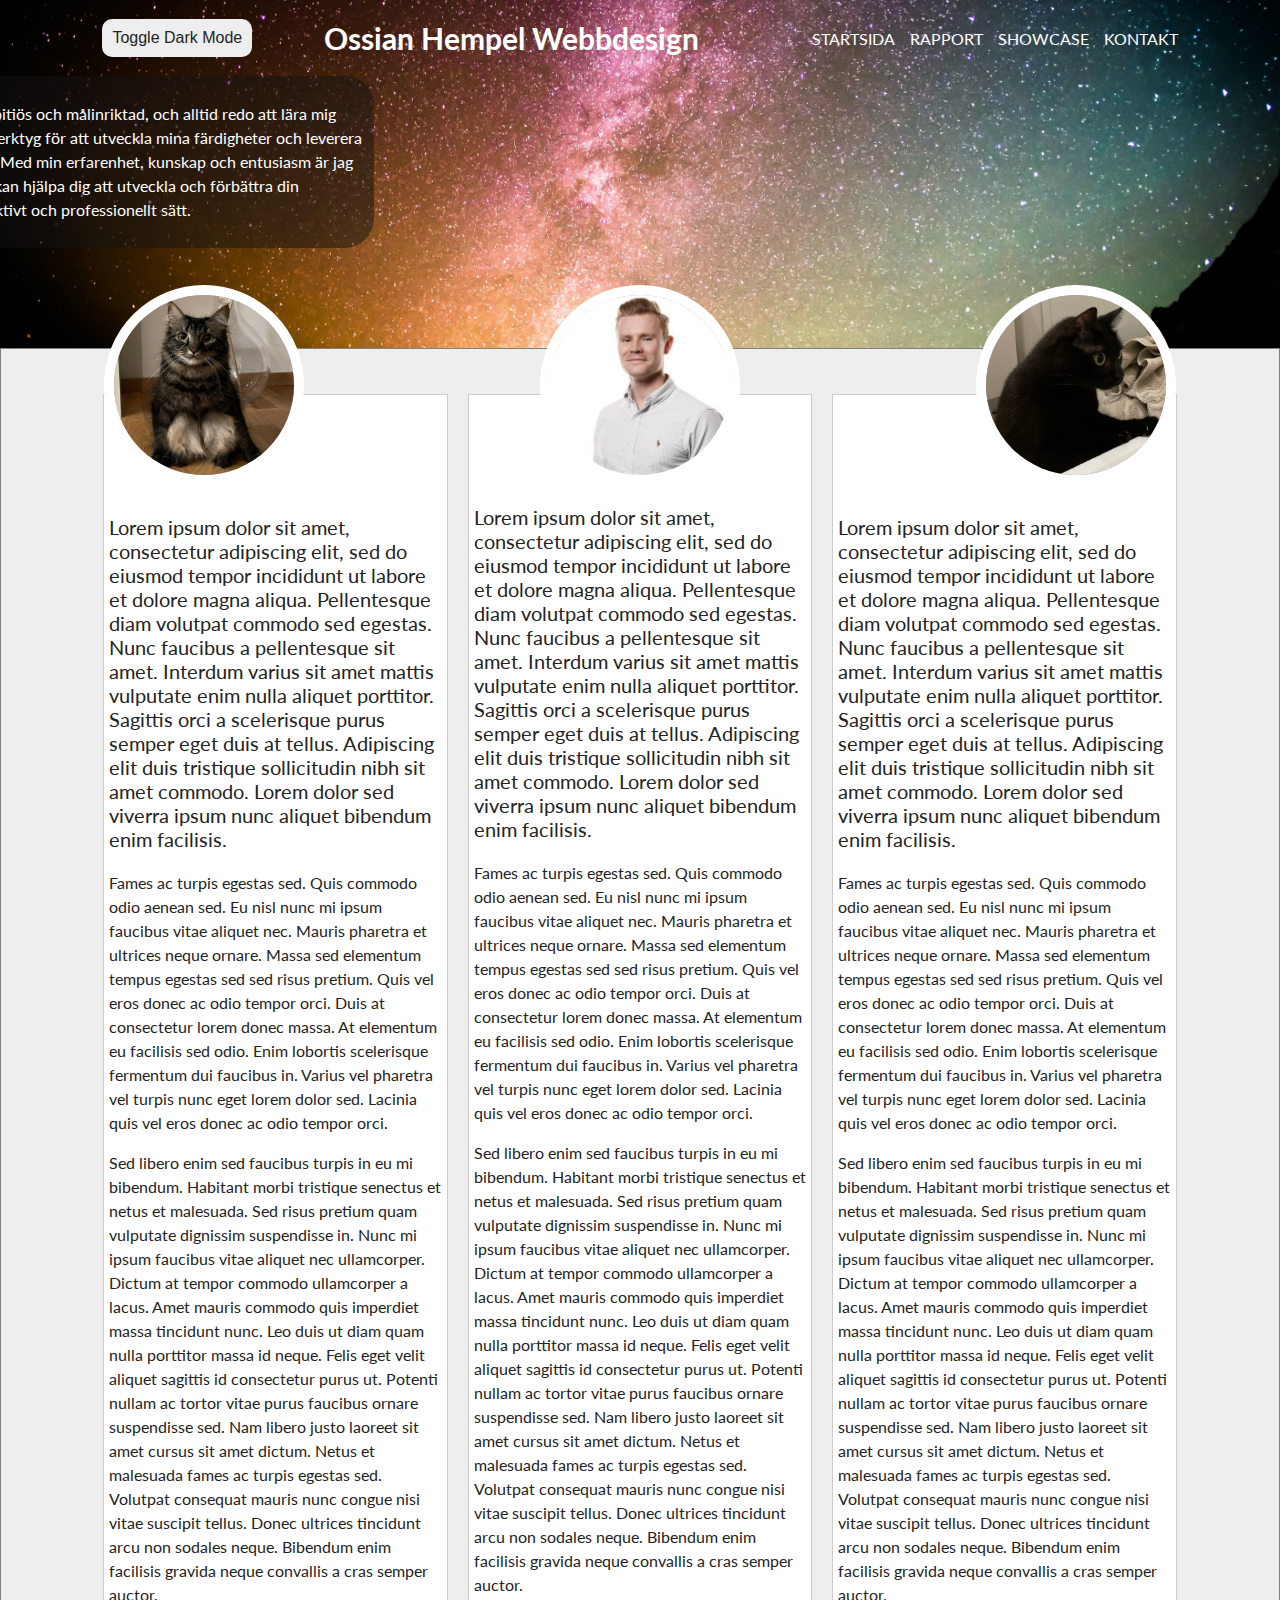
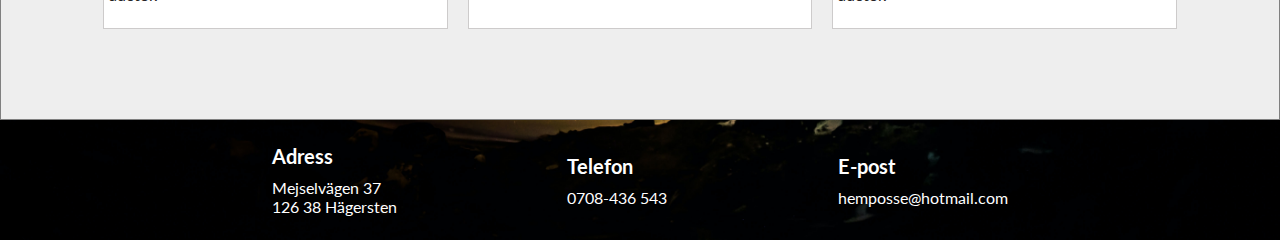
<file: wpr201-inlämningsuppgift1-jquery/index.html>
<!DOCTYPE html>
<html lang="sv">
<head>
  <!-- Metadata för dokumentet -->
  <meta charset="UTF-8">
  <meta name="viewport" content="width=device-width, initial-scale=1.0">
  <meta name="description" content="Examinationsuppgift">
  <meta name="author" content="Ossian Hempel">

  <!-- Länkar till extern stilmall -->
  <link rel="stylesheet" href="style.css">

  <!-- Laddar in jQuery från Google -->
  <script src="https://ajax.googleapis.com/ajax/libs/jquery/3.7.0/jquery.min.js"></script>

  <!-- Länkar till JavaScript -->
  <script src="script.js"></script>

  <!-- Hemsidans titel -->
  <title>Ossian Hempel</title>

  <!-- Laddar in Google Fonts för att använda Lato -->
  <link rel="preconnect" href="https://fonts.googleapis.com">
  <link rel="preconnect" href="https://fonts.gstatic.com" crossorigin>
  <link href="https://fonts.googleapis.com/css2?family=Lato&display=swap" rel="stylesheet">
</head>

<body>
  <!-- Wrapper för att centrera och innesluta innehållet på sidan -->
  <div id="wrapper">
    
    <!-- Sidhuvud som innehåller logotyp och navigationsmeny -->
    <header id="header">
      <div class="header-content">
        <button id="dark-mode-toggle">Toggle Dark Mode</button>
        <div id="logo">
          <h1>Ossian Hempel Webbdesign</h1>
        </div>
        <!-- Navigationsmeny med länkar till webbplatsens olika delar -->
        <nav id="meny">
          <ul>
            <li><a href="./index.html">STARTSIDA</a></li>
            <li><a href="./pages/rapport.html">RAPPORT</a></li>
            <li><a href="./pages/showcase.html">SHOWCASE</a></li>
            <li><a href="./pages/contact.html">KONTAKT</a></li>
          </ul>
        </nav>
      </div>
      <!-- Text med självbeskrivning -->
      <div id="self-description">
        <p>Jag är engagerad, ambitiös och målinriktad, och alltid redo att lära mig nya teknologier och verktyg för att 
          utveckla mina färdigheter och leverera högkvalitativt arbete. Med min erfarenhet, kunskap och entusiasm är jag 
          övertygad om att jag kan hjälpa dig att utveckla och förbättra din webbplats på ett effektivt och 
          professionellt sätt.</p>
      </div>
    </header>
    
    <!-- Huvudinnehåll med tre contentboxar -->
    <main id="main">
      <div class="contentboxes">
        <!-- Varje contentbox innehåller en bild och text -->
        <div class="contentbox" id="contentbox-left">
          <div class="image-circle" id="circle-image-left">
            <img src="./images/kiwi.png" alt="Katt">
          </div>
          <div class="contentbox-text">
            <p id="test">Lorem ipsum dolor sit amet, consectetur adipiscing elit, sed do eiusmod tempor incididunt ut 
              labore et dolore magna aliqua. Pellentesque diam volutpat commodo sed egestas. Nunc faucibus a 
              pellentesque sit amet. Interdum varius sit amet mattis vulputate enim nulla aliquet porttitor. Sagittis 
              orci a scelerisque purus semper eget duis at tellus. Adipiscing elit duis tristique sollicitudin nibh sit 
              amet commodo. Lorem dolor sed viverra ipsum nunc aliquet bibendum enim facilisis. </p>
            <p>Fames ac turpis egestas sed. Quis commodo odio aenean sed. Eu nisl nunc mi ipsum faucibus vitae aliquet 
              nec. Mauris pharetra et ultrices neque ornare. Massa sed elementum tempus egestas sed sed risus pretium. 
              Quis vel eros donec ac odio tempor orci. Duis at consectetur lorem donec massa. At elementum eu facilisis 
              sed odio. Enim lobortis scelerisque fermentum dui faucibus in. Varius vel pharetra vel turpis nunc eget 
              lorem dolor sed. Lacinia quis vel eros donec ac odio tempor orci.</p>
            <p>Sed libero enim sed faucibus turpis in eu mi bibendum. Habitant morbi tristique senectus et netus et
               malesuada. Sed risus pretium quam vulputate dignissim suspendisse in. Nunc mi ipsum faucibus vitae 
               aliquet nec ullamcorper. Dictum at tempor commodo ullamcorper a lacus. Amet mauris commodo quis imperdiet
                massa tincidunt nunc. Leo duis ut diam quam nulla porttitor massa id neque. Felis eget velit aliquet 
                sagittis id consectetur purus ut. Potenti nullam ac tortor vitae purus faucibus ornare suspendisse sed. 
                Nam libero justo laoreet sit amet cursus sit amet dictum. Netus et malesuada fames ac turpis egestas 
                sed. Volutpat consequat mauris nunc congue nisi vitae suscipit tellus. Donec ultrices tincidunt arcu non 
                sodales neque. Bibendum enim facilisis gravida neque convallis a cras semper auctor.</p>
          </div>
        </div>
        <div class="contentbox" id="contentbox-middle">
          <div class="image-circle" id="circle-image-middle">
            <img src="./images/profil_bild.jpeg" alt="Självporträtt">
          </div>
          <div class="contentbox-text">
            <p>Lorem ipsum dolor sit amet, consectetur adipiscing elit, sed do eiusmod tempor incididunt ut labore et dolore magna aliqua. Pellentesque diam volutpat commodo sed egestas. Nunc faucibus a pellentesque sit amet. Interdum varius sit amet mattis vulputate enim nulla aliquet porttitor. Sagittis orci a scelerisque purus semper eget duis at tellus. Adipiscing elit duis tristique sollicitudin nibh sit amet commodo. Lorem dolor sed viverra ipsum nunc aliquet bibendum enim facilisis. </p>
            <p>Fames ac turpis egestas sed. Quis commodo odio aenean sed. Eu nisl nunc mi ipsum faucibus vitae aliquet nec. Mauris pharetra et ultrices neque ornare. Massa sed elementum tempus egestas sed sed risus pretium. Quis vel eros donec ac odio tempor orci. Duis at consectetur lorem donec massa. At elementum eu facilisis sed odio. Enim lobortis scelerisque fermentum dui faucibus in. Varius vel pharetra vel turpis nunc eget lorem dolor sed. Lacinia quis vel eros donec ac odio tempor orci.</p>
            <p>Sed libero enim sed faucibus turpis in eu mi bibendum. Habitant morbi tristique senectus et netus et malesuada. Sed risus pretium quam vulputate dignissim suspendisse in. Nunc mi ipsum faucibus vitae aliquet nec ullamcorper. Dictum at tempor commodo ullamcorper a lacus. Amet mauris commodo quis imperdiet massa tincidunt nunc. Leo duis ut diam quam nulla porttitor massa id neque. Felis eget velit aliquet sagittis id consectetur purus ut. Potenti nullam ac tortor vitae purus faucibus ornare suspendisse sed. Nam libero justo laoreet sit amet cursus sit amet dictum. Netus et malesuada fames ac turpis egestas sed. Volutpat consequat mauris nunc congue nisi vitae suscipit tellus. Donec ultrices tincidunt arcu non sodales neque. Bibendum enim facilisis gravida neque convallis a cras semper auctor.</p>
          </div>
        </div>
        <div class="contentbox" id="contentbox-right">
          <div class="image-circle" id="circle-image-right">
            <img src="./images/winston.png" alt="Katt">
          </div>
          <div class="contentbox-text">
            <p>Lorem ipsum dolor sit amet, consectetur adipiscing elit, sed do eiusmod tempor incididunt ut labore et dolore magna aliqua. Pellentesque diam volutpat commodo sed egestas. Nunc faucibus a pellentesque sit amet. Interdum varius sit amet mattis vulputate enim nulla aliquet porttitor. Sagittis orci a scelerisque purus semper eget duis at tellus. Adipiscing elit duis tristique sollicitudin nibh sit amet commodo. Lorem dolor sed viverra ipsum nunc aliquet bibendum enim facilisis. </p>
            <p>Fames ac turpis egestas sed. Quis commodo odio aenean sed. Eu nisl nunc mi ipsum faucibus vitae aliquet nec. Mauris pharetra et ultrices neque ornare. Massa sed elementum tempus egestas sed sed risus pretium. Quis vel eros donec ac odio tempor orci. Duis at consectetur lorem donec massa. At elementum eu facilisis sed odio. Enim lobortis scelerisque fermentum dui faucibus in. Varius vel pharetra vel turpis nunc eget lorem dolor sed. Lacinia quis vel eros donec ac odio tempor orci.</p>
            <p>Sed libero enim sed faucibus turpis in eu mi bibendum. Habitant morbi tristique senectus et netus et malesuada. Sed risus pretium quam vulputate dignissim suspendisse in. Nunc mi ipsum faucibus vitae aliquet nec ullamcorper. Dictum at tempor commodo ullamcorper a lacus. Amet mauris commodo quis imperdiet massa tincidunt nunc. Leo duis ut diam quam nulla porttitor massa id neque. Felis eget velit aliquet sagittis id consectetur purus ut. Potenti nullam ac tortor vitae purus faucibus ornare suspendisse sed. Nam libero justo laoreet sit amet cursus sit amet dictum. Netus et malesuada fames ac turpis egestas sed. Volutpat consequat mauris nunc congue nisi vitae suscipit tellus. Donec ultrices tincidunt arcu non sodales neque. Bibendum enim facilisis gravida neque convallis a cras semper auctor.</p>
          </div>
        </div>
      </div>
    </main>

    <!-- Footer med kontaktinformation -->
    <footer>
      <!-- Footern består utav tre delar som varje har en titel följt av uppgifter -->
      <div>
        <h3>Adress</h3>
        <p>Mejselvägen 37</p>
        <p>126 38 Hägersten</p>
      </div>
      <div>
        <h3>Telefon</h3>
        <p>0708-436 543</p>
      </div>
      <div>
        <h3>E-post</h3>
        <p>hemposse@hotmail.com</p>
      </div>
    </footer>
  </div>
  
</body>
</html>
</file>
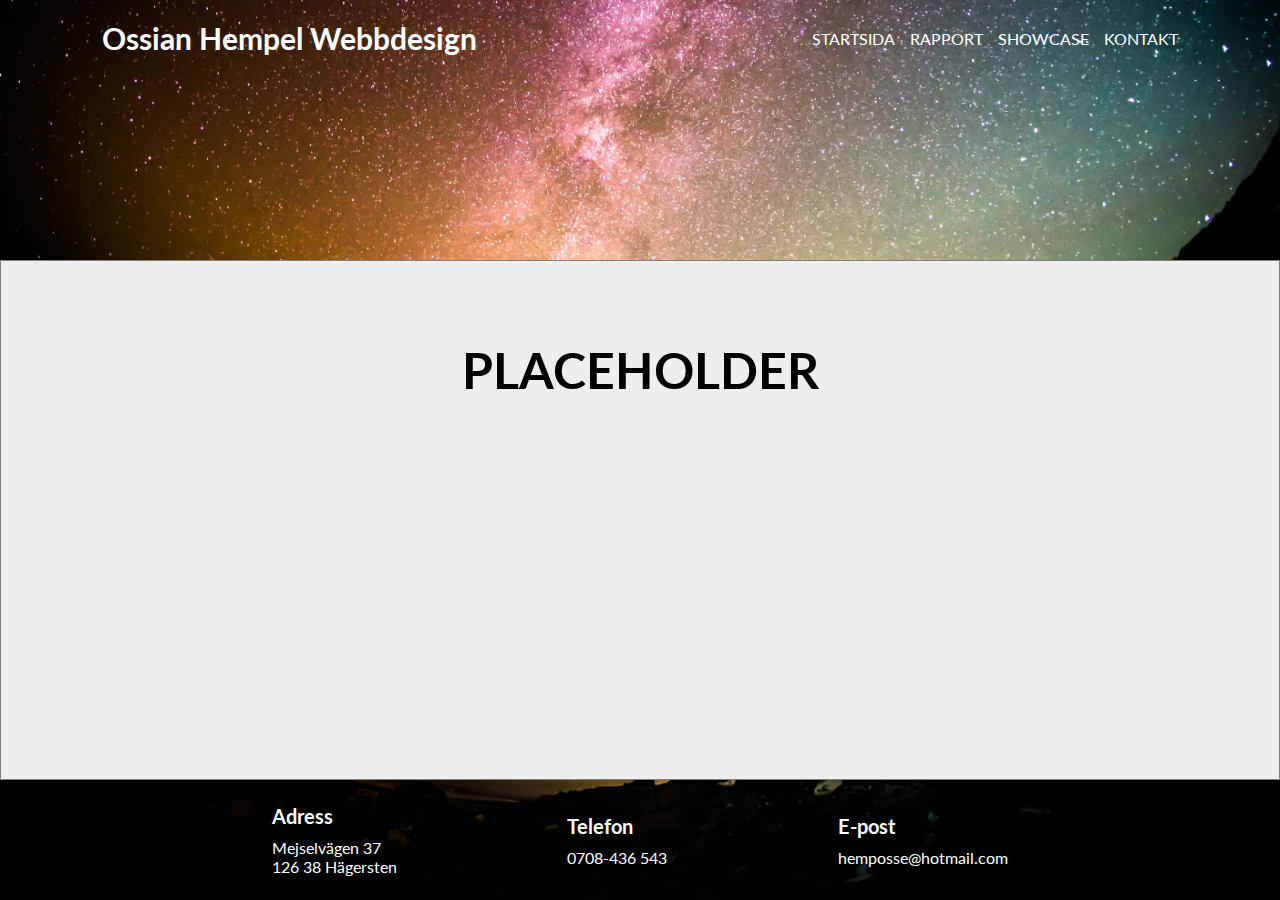
<file: wpr201-inlämningsuppgift1-jquery/pages/contact.html>
<!DOCTYPE html>
<html lang="sv">
<head>
  <meta charset="UTF-8">
  <meta name="viewport" content="width=device-width, initial-scale=1.0">
  <meta name="description" content="Examinationsuppgift">
  <meta name="author" content="Ossian Hempel">
  <link rel="stylesheet" href="../style.css">
  <title>Ossian Hempel</title>
  <link rel="preconnect" href="https://fonts.googleapis.com">
  <link rel="preconnect" href="https://fonts.gstatic.com" crossorigin>
  <link href="https://fonts.googleapis.com/css2?family=Lato&display=swap" rel="stylesheet">
</head>

<!-- Samma struktur som startsidan, därmed ej kommenterad -->
<body>
  <div class="wrapper" id="wrapper">
    <header id="header">
      <div class="header-content">
        <div id="logo">
          <h1>Ossian Hempel Webbdesign</h1>
        </div>
        <nav>
          <ul>
            <li><a href="../index.html">STARTSIDA</a></li>
            <li><a href="../pages/rapport.html">RAPPORT</a></li>
            <li><a href="../pages/showcase.html">SHOWCASE</a></li>
            <li><a href="../pages/contact.html">KONTAKT</a></li>
          </ul>
        </nav>
      </div>
    </header>
    <main id="main">
      <h1 id="placeholder">PLACEHOLDER</h1>
    </main>
    <footer>
      <div>
        <h3>Adress</h3>
        <p>Mejselvägen 37</p>
        <p>126 38 Hägersten</p>
      </div>
      <div>
        <h3>Telefon</h3>
        <p>0708-436 543</p>
      </div>
      <div>
        <h3>E-post</h3>
        <p>hemposse@hotmail.com</p>
      </div>
    </footer>
  </div>
  
</body>
</html>
</file>
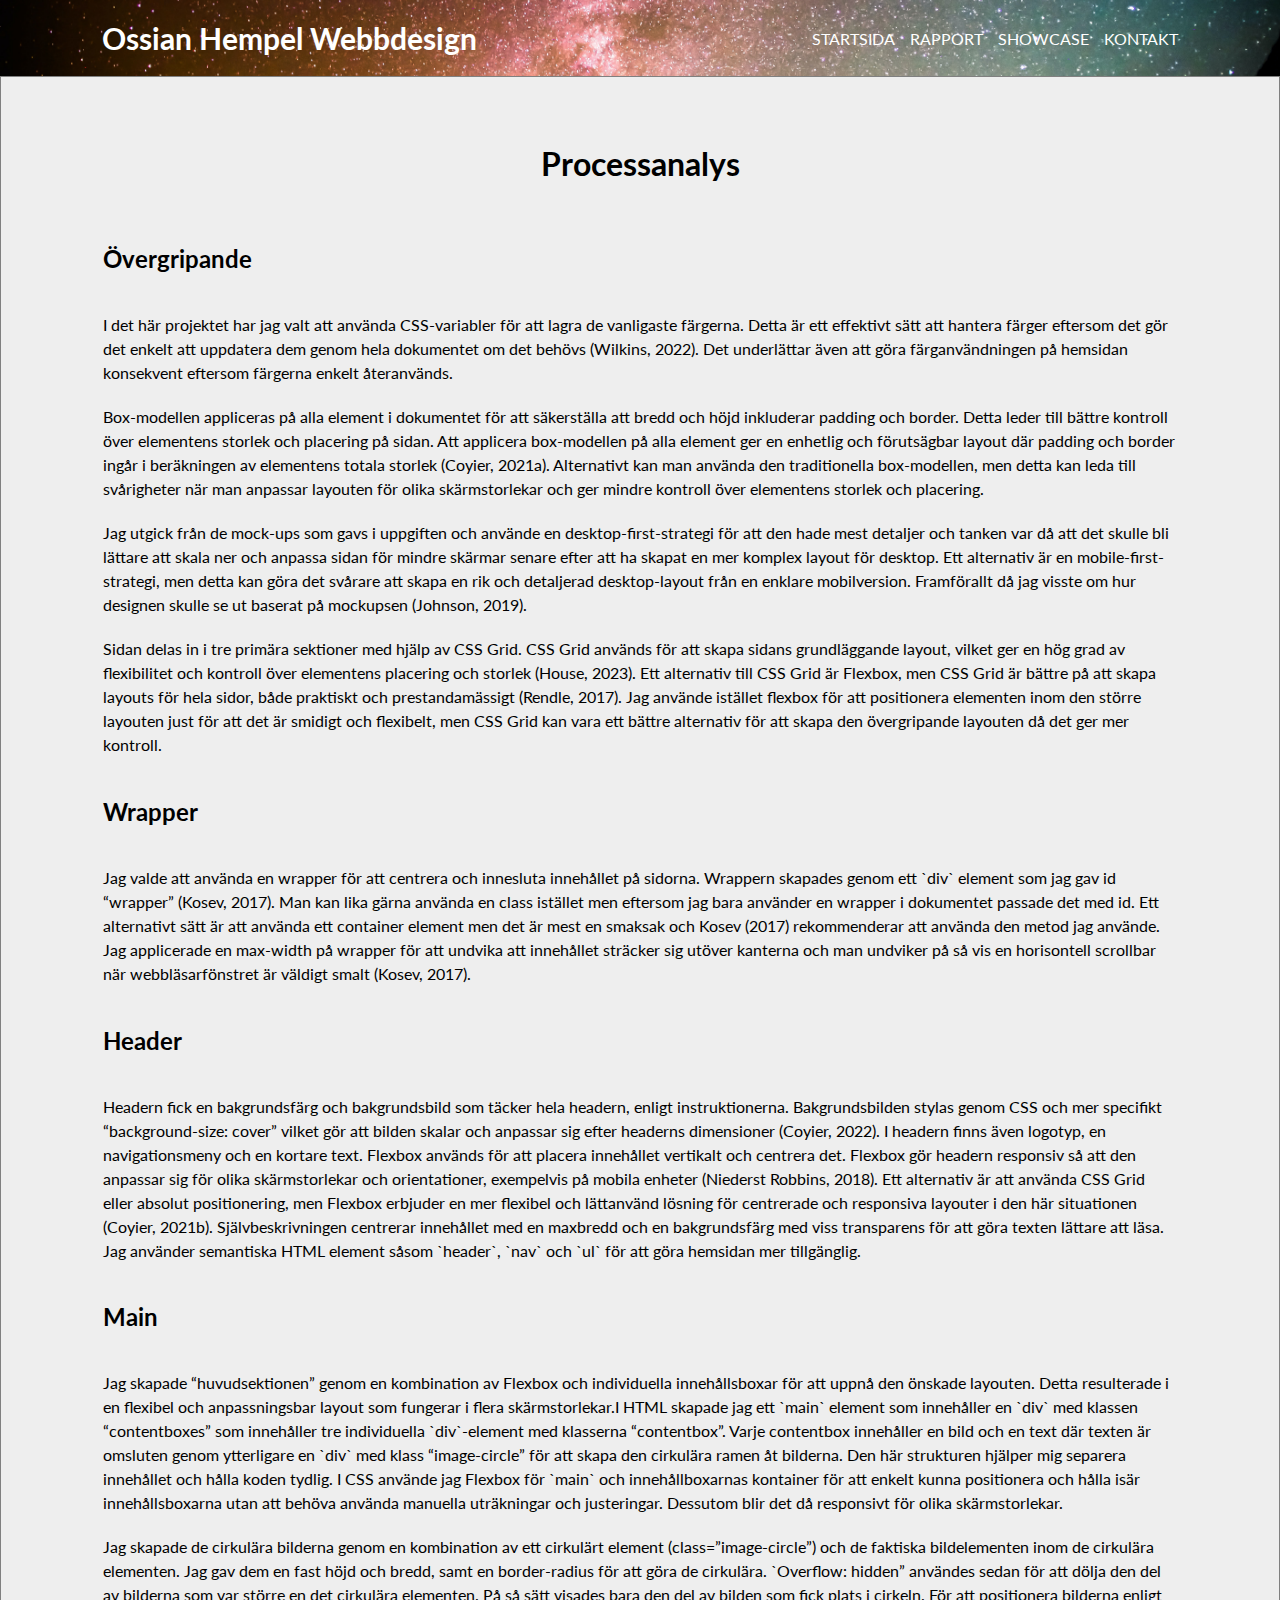
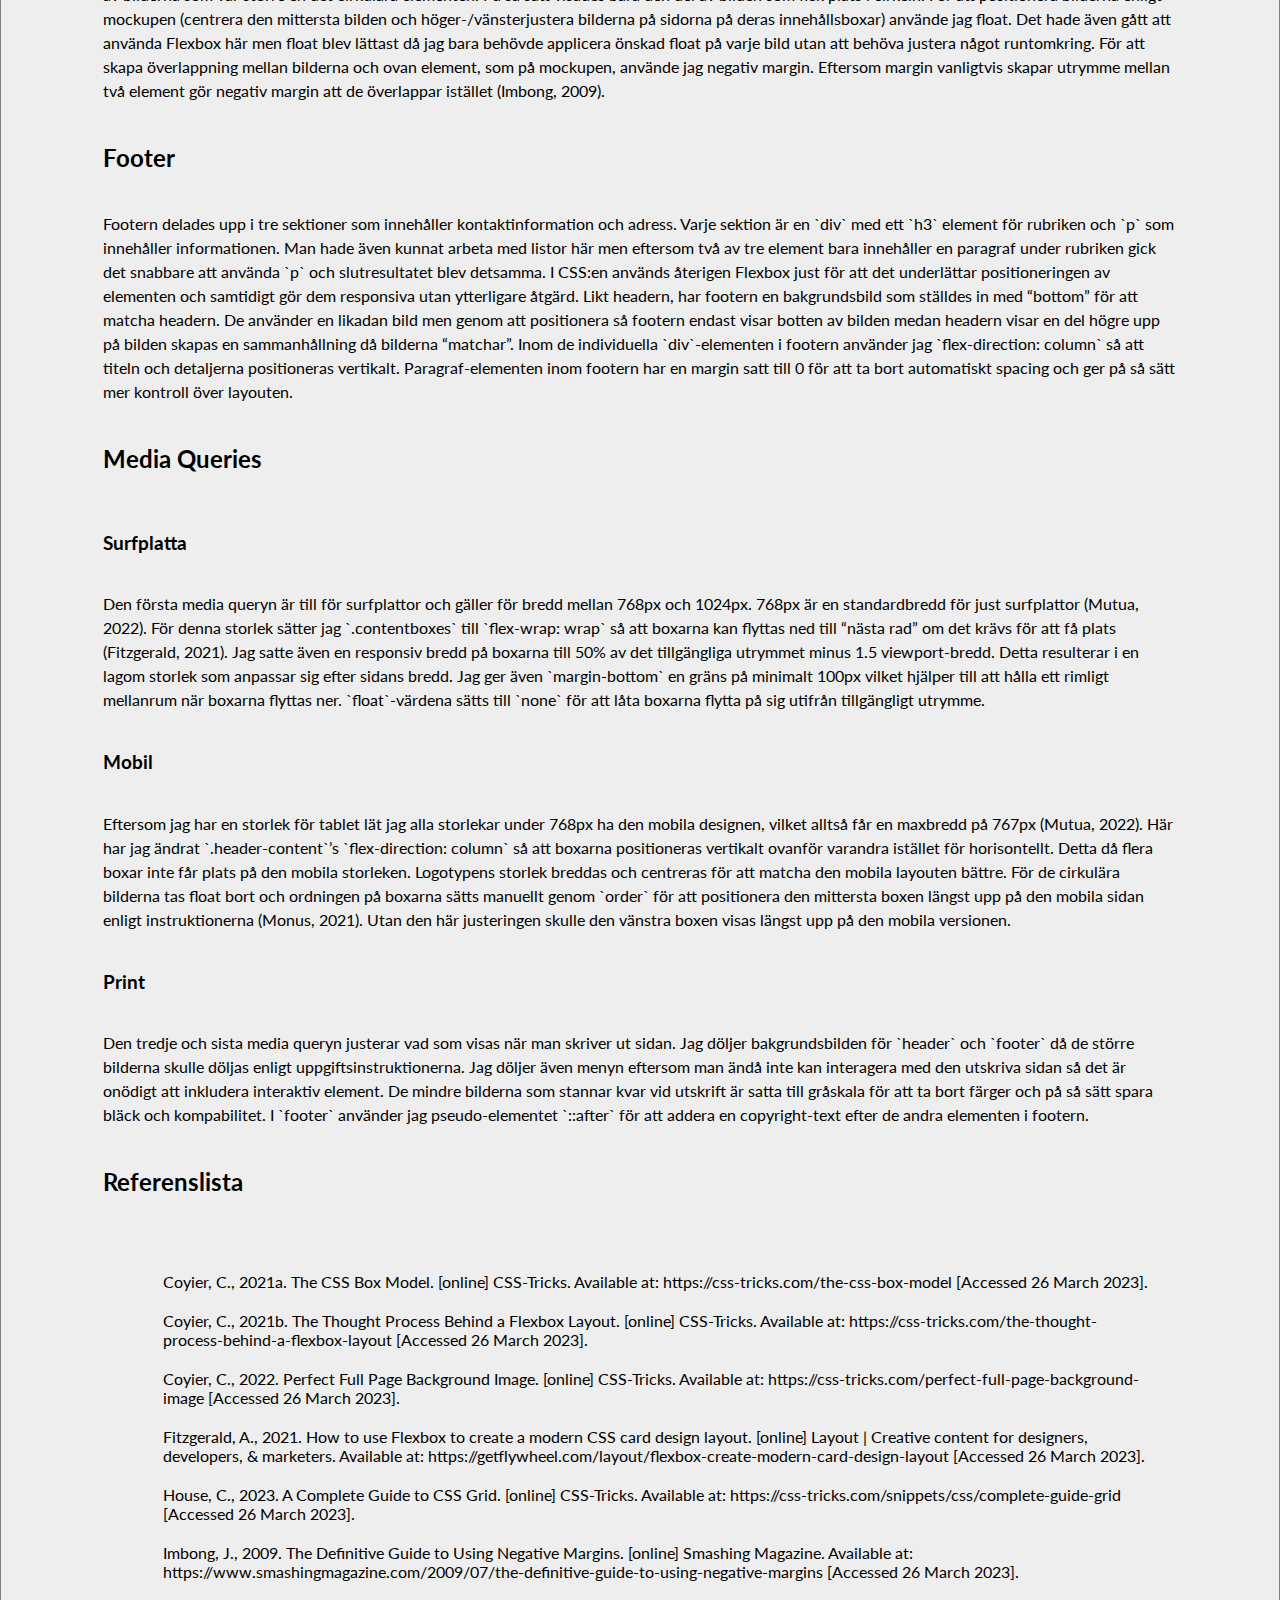
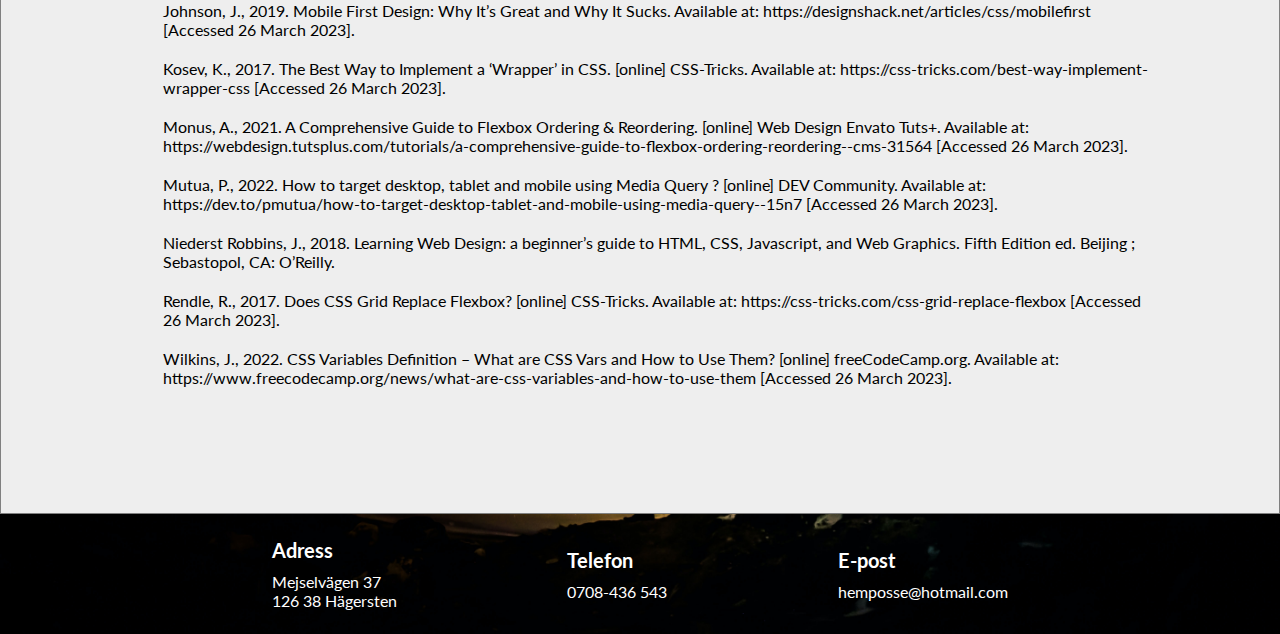
<file: wpr201-inlämningsuppgift1-jquery/pages/rapport.html>
<!DOCTYPE html>
<html lang="sv">
<head>
  <meta charset="UTF-8">
  <meta name="viewport" content="width=device-width, initial-scale=1.0">
  <meta name="description" content="Examinationsuppgift">
  <meta name="author" content="Ossian Hempel">
  <link rel="stylesheet" href="../style.css">
  <title>Ossian Hempel</title>
  <link rel="preconnect" href="https://fonts.googleapis.com">
  <link rel="preconnect" href="https://fonts.gstatic.com" crossorigin>
  <link href="https://fonts.googleapis.com/css2?family=Lato&display=swap" rel="stylesheet">
</head>

<!-- Samma struktur som startsidan, därmed ej kommenterad -->
<body>
  <div class="wrapper" id="wrapper">
    <header id="header">
      <div class="header-content">
        <div id="logo">
          <h1>Ossian Hempel Webbdesign</h1>
        </div>
        <nav>
          <ul>
            <li><a href="../index.html">STARTSIDA</a></li>
            <li><a href="../pages/rapport.html">RAPPORT</a></li>
            <li><a href="../pages/showcase.html">SHOWCASE</a></li>
            <li><a href="../pages/contact.html">KONTAKT</a></li>
          </ul>
        </nav>
      </div>
    </header>
    <main id="main-report">
      <h1>Processanalys</h1>
      
      <h2>Övergripande</h2>
      <p>I det här projektet har jag valt att använda CSS-variabler för att lagra de vanligaste färgerna. Detta är ett effektivt sätt att hantera färger eftersom det gör det enkelt att uppdatera dem genom hela dokumentet om det behövs (Wilkins, 2022). Det underlättar även att göra färganvändningen på hemsidan konsekvent eftersom färgerna enkelt återanvänds.</p>
      <p>Box-modellen appliceras på alla element i dokumentet för att säkerställa att bredd och höjd inkluderar padding och border. Detta leder till bättre kontroll över elementens storlek och placering på sidan. Att applicera box-modellen på alla element ger en enhetlig och förutsägbar layout där padding och border ingår i beräkningen av elementens totala storlek (Coyier, 2021a). Alternativt kan man använda den traditionella box-modellen, men detta kan leda till svårigheter när man anpassar layouten för olika skärmstorlekar och ger mindre kontroll över elementens storlek och placering.</p>
      <p>Jag utgick från de mock-ups som gavs i uppgiften och använde en desktop-first-strategi för att den hade mest detaljer och tanken var då att det skulle bli lättare att skala ner och anpassa sidan för mindre skärmar senare efter att ha skapat en mer komplex layout för desktop. Ett alternativ är en mobile-first-strategi, men detta kan göra det svårare att skapa en rik och detaljerad desktop-layout från en enklare mobilversion. Framförallt då jag visste om hur designen skulle se ut baserat på mockupsen (Johnson, 2019). </p>
      <p>Sidan delas in i tre primära sektioner med hjälp av CSS Grid. CSS Grid används för att skapa sidans grundläggande layout, vilket ger en hög grad av flexibilitet och kontroll över elementens placering och storlek (House, 2023). Ett alternativ till CSS Grid är Flexbox, men CSS Grid är bättre på att skapa layouts för hela sidor, både praktiskt och prestandamässigt (Rendle, 2017). Jag använde istället flexbox för att positionera elementen inom den större layouten just för att det är smidigt och flexibelt, men CSS Grid kan vara ett bättre alternativ för att skapa den övergripande layouten då det ger mer kontroll.</p>
      
      <h2>Wrapper</h2>
      <p>Jag valde att använda en wrapper för att centrera och innesluta innehållet på sidorna. Wrappern skapades genom ett `div` element som jag gav id “wrapper” (Kosev, 2017). Man kan lika gärna använda en class istället men eftersom jag bara använder en wrapper i dokumentet passade det med id. Ett alternativt sätt är att använda ett container element men det är mest en smaksak och Kosev (2017) rekommenderar att använda den metod jag använde. Jag applicerade en max-width på wrapper för att undvika att innehållet sträcker sig utöver kanterna och man undviker på så vis en horisontell scrollbar när webbläsarfönstret är väldigt smalt (Kosev, 2017). </p>
      
      <h2>Header</h2>
      <p>Headern fick en bakgrundsfärg och bakgrundsbild som täcker hela headern, enligt instruktionerna. Bakgrundsbilden stylas genom CSS och mer specifikt “background-size: cover” vilket gör att bilden skalar och anpassar sig efter headerns dimensioner (Coyier, 2022). I headern finns även logotyp, en navigationsmeny och en kortare text. Flexbox används för att placera innehållet vertikalt och centrera det. Flexbox gör headern responsiv så att den anpassar sig för olika skärmstorlekar och orientationer, exempelvis på mobila enheter (Niederst Robbins, 2018). Ett alternativ är att använda CSS Grid eller absolut positionering, men Flexbox erbjuder en mer flexibel och lättanvänd lösning för centrerade och responsiva layouter i den här situationen (Coyier, 2021b). Självbeskrivningen centrerar innehållet med en maxbredd och en bakgrundsfärg med viss transparens för att göra texten lättare att läsa. Jag använder semantiska HTML element såsom `header`, `nav` och `ul` för att göra hemsidan mer tillgänglig. </p>

      <h2>Main</h2>
      <p>Jag skapade “huvudsektionen” genom en kombination av Flexbox och individuella innehållsboxar för att uppnå den önskade layouten. Detta resulterade i en flexibel och anpassningsbar layout som fungerar i flera skärmstorlekar.I HTML skapade jag ett `main` element som innehåller en `div` med klassen “contentboxes” som innehåller tre individuella `div`-element med klasserna “contentbox”. Varje contentbox innehåller en bild och en text där texten är omsluten genom ytterligare en `div` med klass “image-circle” för att skapa den cirkulära ramen åt bilderna. Den här strukturen hjälper mig separera innehållet och hålla koden tydlig. I CSS använde jag Flexbox för `main` och innehållboxarnas kontainer för att enkelt kunna positionera och hålla isär innehållsboxarna utan att behöva använda manuella uträkningar och justeringar. Dessutom blir det då responsivt för olika skärmstorlekar.</p>
      <p>Jag skapade de cirkulära bilderna genom en kombination av ett cirkulärt element (class=”image-circle”) och de faktiska bildelementen inom de cirkulära elementen. Jag gav dem en fast höjd och bredd, samt en border-radius för att göra de cirkulära. `Overflow: hidden” användes sedan för att dölja den del av bilderna som var större en det cirkulära elementen. På så sätt visades bara den del av bilden som fick plats i cirkeln. För att positionera bilderna enligt mockupen (centrera den mittersta bilden och höger-/vänsterjustera bilderna på sidorna på deras innehållsboxar) använde jag float. Det hade även gått att använda Flexbox här men float blev lättast då jag bara behövde applicera önskad float på varje bild utan att behöva justera något runtomkring. För att skapa överlappning mellan bilderna och ovan element, som på mockupen, använde jag negativ margin. Eftersom margin vanligtvis skapar utrymme mellan två element gör negativ margin att de överlappar istället (Imbong, 2009).</p>
      
      <h2>Footer</h2>
      <p>Footern delades upp i tre sektioner som innehåller kontaktinformation och adress. Varje sektion är en `div` med ett `h3` element för rubriken och `p` som innehåller informationen. Man hade även kunnat arbeta med listor här men eftersom två av tre element bara innehåller en paragraf under rubriken gick det snabbare att använda `p` och slutresultatet blev detsamma. I CSS:en används återigen Flexbox just för att det underlättar positioneringen av elementen och samtidigt gör dem responsiva utan ytterligare åtgärd. Likt headern, har footern en bakgrundsbild som ställdes in med “bottom” för att matcha headern. De använder en likadan bild men genom att positionera så footern endast visar botten av bilden medan headern visar en del högre upp på bilden skapas en sammanhållning då bilderna “matchar”. Inom de individuella `div`-elementen i footern använder jag `flex-direction: column` så att titeln och detaljerna positioneras vertikalt. Paragraf-elementen inom footern har en margin satt till 0 för att ta bort automatiskt spacing och ger på så sätt mer kontroll över layouten. </p>
      
      <h2>Media Queries</h2>
        <h3>Surfplatta</h3>
        <p>Den första media queryn är till för surfplattor och gäller för bredd mellan 768px och 1024px. 768px är en standardbredd för just surfplattor (Mutua, 2022). För denna storlek sätter jag `.contentboxes` till `flex-wrap: wrap` så att boxarna kan flyttas ned till “nästa rad” om det krävs för att få plats (Fitzgerald, 2021). Jag satte även en responsiv bredd på boxarna till 50% av det tillgängliga utrymmet minus 1.5 viewport-bredd. Detta resulterar i en lagom storlek som anpassar sig efter sidans bredd. Jag ger även `margin-bottom` en gräns på minimalt 100px vilket hjälper till att hålla ett rimligt mellanrum när boxarna flyttas ner. `float`-värdena sätts till `none` för att låta boxarna flytta på sig utifrån tillgängligt utrymme.</p>
        
        <h3>Mobil</h3>
        <p>Eftersom jag har en storlek för tablet lät jag alla storlekar under 768px ha den mobila designen, vilket alltså får en maxbredd på 767px (Mutua, 2022). Här har jag ändrat `.header-content`’s `flex-direction: column` så att boxarna positioneras vertikalt ovanför varandra istället för horisontellt. Detta då flera boxar inte får plats på den mobila storleken. Logotypens storlek breddas och centreras för att matcha den mobila layouten bättre. För de cirkulära bilderna tas float bort och ordningen på boxarna sätts manuellt genom `order` för att positionera den mittersta boxen längst upp på den mobila sidan enligt instruktionerna (Monus, 2021). Utan den här justeringen skulle den vänstra boxen visas längst upp på den mobila versionen. </p>
        
        <h3>Print</h3>
        <p>Den tredje och sista media queryn justerar vad som visas när man skriver ut sidan. Jag döljer bakgrundsbilden för `header` och `footer` då de större bilderna skulle döljas enligt uppgiftsinstruktionerna. Jag döljer även menyn eftersom man ändå inte kan interagera med den utskriva sidan så det är onödigt att inkludera interaktiv element. De mindre bilderna som stannar kvar vid utskrift är satta till gråskala för att ta bort färger och på så sätt spara bläck och kompabilitet. I `footer` använder jag pseudo-elementet `::after` för att addera en copyright-text efter de andra elementen i footern. </p>

      <h2>Referenslista</h2>
      <ul>
        <li>Coyier, C., 2021a. The CSS Box Model. [online] CSS-Tricks. Available at: https://css-tricks.com/the-css-box-model [Accessed 26 March 2023].</li>
        <li>Coyier, C., 2021b. The Thought Process Behind a Flexbox Layout. [online] CSS-Tricks. Available at: https://css-tricks.com/the-thought-process-behind-a-flexbox-layout [Accessed 26 March 2023].</li>
        <li>Coyier, C., 2022. Perfect Full Page Background Image. [online] CSS-Tricks. Available at: https://css-tricks.com/perfect-full-page-background-image [Accessed 26 March 2023].</li>
        <li>Fitzgerald, A., 2021. How to use Flexbox to create a modern CSS card design layout. [online] Layout | Creative content for designers, developers, & marketers. Available at: https://getflywheel.com/layout/flexbox-create-modern-card-design-layout [Accessed 26 March 2023].</li>
        <li>House, C., 2023. A Complete Guide to CSS Grid. [online] CSS-Tricks. Available at: https://css-tricks.com/snippets/css/complete-guide-grid [Accessed 26 March 2023].</li>
        <li>Imbong, J., 2009. The Definitive Guide to Using Negative Margins. [online] Smashing Magazine. Available at: https://www.smashingmagazine.com/2009/07/the-definitive-guide-to-using-negative-margins [Accessed 26 March 2023].</li>
        <li>Johnson, J., 2019. Mobile First Design: Why It’s Great and Why It Sucks. Available at: https://designshack.net/articles/css/mobilefirst [Accessed 26 March 2023].</li>
        <li>Kosev, K., 2017. The Best Way to Implement a ‘Wrapper’ in CSS. [online] CSS-Tricks. Available at: https://css-tricks.com/best-way-implement-wrapper-css [Accessed 26 March 2023].</li>
        <li>Monus, A., 2021. A Comprehensive Guide to Flexbox Ordering & Reordering. [online] Web Design Envato Tuts+. Available at: https://webdesign.tutsplus.com/tutorials/a-comprehensive-guide-to-flexbox-ordering-reordering--cms-31564 [Accessed 26 March 2023].</li>
        <li>Mutua, P., 2022. How to target desktop, tablet and mobile using Media Query ? [online] DEV Community. Available at: https://dev.to/pmutua/how-to-target-desktop-tablet-and-mobile-using-media-query--15n7 [Accessed 26 March 2023].</li>
        <li>Niederst Robbins, J., 2018. Learning Web Design: a beginner’s guide to HTML, CSS, Javascript, and Web Graphics. Fifth Edition ed. Beijing ; Sebastopol, CA: O’Reilly.</li>
        <li>Rendle, R., 2017. Does CSS Grid Replace Flexbox? [online] CSS-Tricks. Available at: https://css-tricks.com/css-grid-replace-flexbox [Accessed 26 March 2023].</li>
        <li>Wilkins, J., 2022. CSS Variables Definition – What are CSS Vars and How to Use Them? [online] freeCodeCamp.org. Available at: https://www.freecodecamp.org/news/what-are-css-variables-and-how-to-use-them [Accessed 26 March 2023].</li>
      </ul>

    </main>
    <footer>
      <div>
        <h3>Adress</h3>
        <p>Mejselvägen 37</p>
        <p>126 38 Hägersten</p>
      </div>
      <div>
        <h3>Telefon</h3>
        <p>0708-436 543</p>
      </div>
      <div>
        <h3>E-post</h3>
        <p>hemposse@hotmail.com</p>
      </div>
    </footer>
  </div>
  
</body>
</html>
</file>
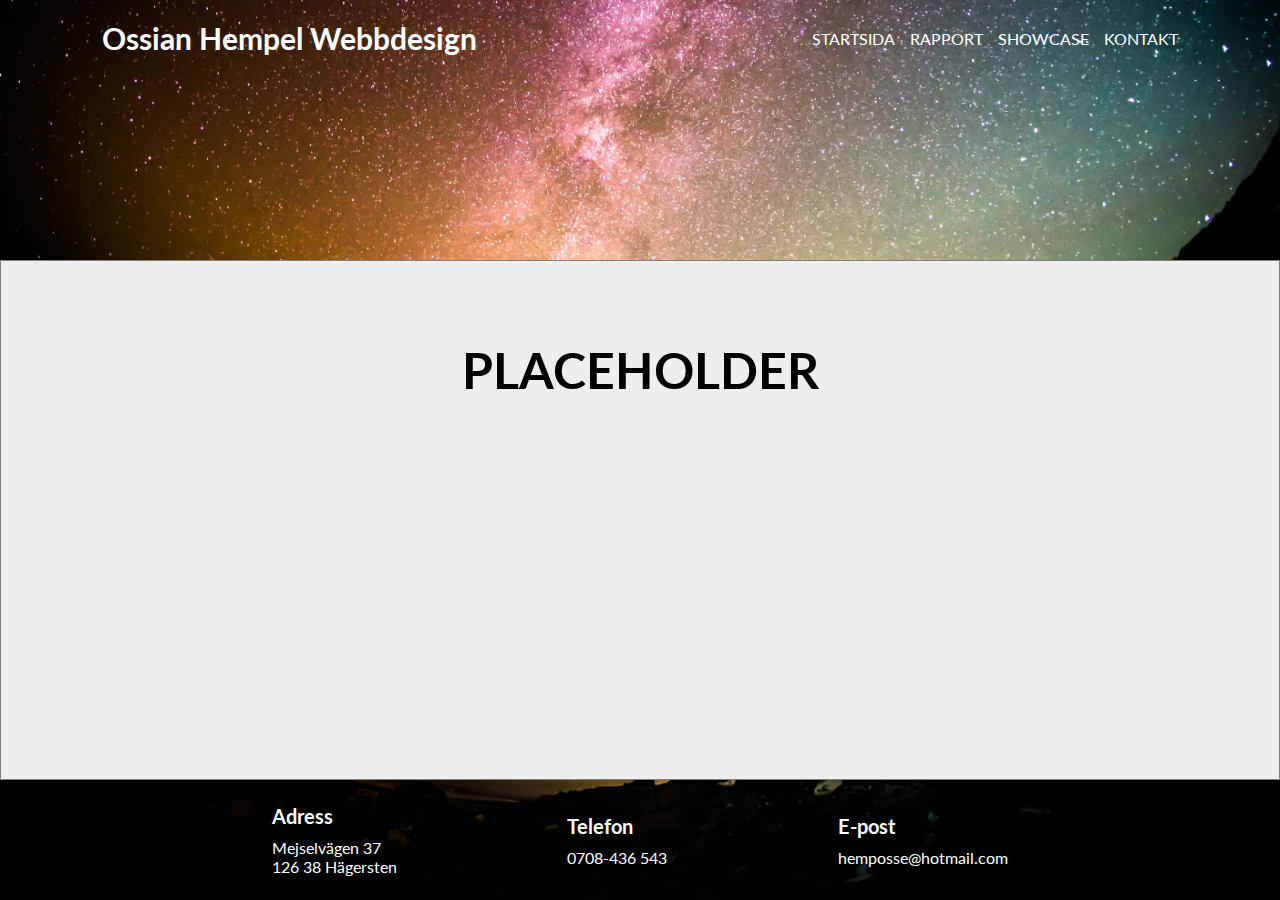
<file: wpr201-inlämningsuppgift1-jquery/pages/showcase.html>
<!DOCTYPE html>
<html lang="sv">
<head>
  <meta charset="UTF-8">
  <meta name="viewport" content="width=device-width, initial-scale=1.0">
  <meta name="description" content="Examinationsuppgift">
  <meta name="author" content="Ossian Hempel">
  <link rel="stylesheet" href="../style.css">
  <title>Ossian Hempel</title>
  <link rel="preconnect" href="https://fonts.googleapis.com">
  <link rel="preconnect" href="https://fonts.gstatic.com" crossorigin>
  <link href="https://fonts.googleapis.com/css2?family=Lato&display=swap" rel="stylesheet">
</head>

<!-- Samma struktur som startsidan, därmed ej kommenterad -->
<body>
  <div class="wrapper" id="wrapper">
    <header id="header">
      <div class="header-content">
        <div id="logo">
          <h1>Ossian Hempel Webbdesign</h1>
        </div>
        <nav>
          <ul>
            <li><a href="../index.html">STARTSIDA</a></li>
            <li><a href="../pages/rapport.html">RAPPORT</a></li>
            <li><a href="../pages/showcase.html">SHOWCASE</a></li>
            <li><a href="../pages/contact.html">KONTAKT</a></li>
          </ul>
        </nav>
      </div>
    </header>
    <main id="main">
      <h1 id="placeholder">PLACEHOLDER</h1>
    </main>
    <footer>
      <div>
        <h3>Adress</h3>
        <p>Mejselvägen 37</p>
        <p>126 38 Hägersten</p>
      </div>
      <div>
        <h3>Telefon</h3>
        <p>0708-436 543</p>
      </div>
      <div>
        <h3>E-post</h3>
        <p>hemposse@hotmail.com</p>
      </div>
    </footer>
  </div>
</body>
</html>
</file>
<file: wpr201-inlämningsuppgift1-jquery/style.css>
:root {
  /* ----- Sparar de vanligaste färgerna som variabler ----- */
  --background-color-blue: rgb(145, 180, 212);
  --background-color-grey: #eee;
  --white-text: white;
  --black-text: rgb(35, 35, 35);
  --transparent-background: rgba(20, 18, 18, 0.495);
}

* {
  /* Applicera box modellen till alla element i dokumentet */
  box-sizing: border-box;
}


/* ----- Grundstilen (desktop-first) ----- */

body, html {
  margin: 0;
  height: 100%;
  font-family: 'Lato', sans-serif;
}


/* Grid wrapper för hela sidan */
#wrapper {
  /* Använder grid för att dela upp sidan i tre primära sektioner */
  display: grid;
  grid-template-rows: 1.5fr 3fr 0.5fr;
  max-width: 100%;
  /* Centrerar horisontellt */
  margin-left: auto;
  margin-right: auto;
  height: 100vh;
}

/* Lägger till padding i kanterna för hela layouten */
header, main, footer {
  padding-left: 8vw;
  padding-right: 8vw;
}

/* Header sektion */
header {
  /* Ta en rad i gridet */
  grid-row: 1 / 2;
  background-color: var(--background-color-blue);
  /* Applicera flexbox med en vertikal orientering och centrera */
  display: flex;
  flex-direction: column;
  align-items: center;
  /* Bakgrundsbild som täcker hela headern */
  background-image: url('./images/header_img.jpg');
  background-size: cover;
  background-position: center;
}

/* Innehåll inuti header sektionen */
.header-content {
  /* Gör innehållet centrerat horisontellt och med mellanrum mellan innehållselementen */
  display: flex;
  justify-content: space-between;
  align-items: center;
  width: 100%;
}

/* Logo och logotext */
#logo {
  display: flex;
  justify-content: center;
  align-items: center;
}

#logo h1 {
  font-size: 30px;
  text-align: center;
  color: var(--white-text);
  font-weight: bold;
}

/* Hover effekt för länkar */
/* Behövde inkludera #logo i selectorn eftersom ID har högst specificitet */
#logo h1 a:hover, a:hover {
  color: rgb(141, 141, 141);
}

/* Navigationsmeny */
nav ul {
  display: flex;
  list-style: none;
  gap: 15px;
}

nav ul a {
  text-decoration: none;
  color: var(--white-text);
}

/* "Pitch"/självbeskrivning */
#self-description {
  max-width: 50%;
  margin-top: auto;
  margin-right: auto;
  margin-left: auto;
  margin-bottom: min(100px);
  color: var(--white-text);
  background-color: var(--transparent-background);
  border-radius: 30px;
  padding: 10px;
  line-height: 150%;

  position: relative; /* Möjliggöra för elementet att animeras */ 
  left: -1000px; /* Börja med negativ position för att animeras in i bild */
}

/* Huvudsektion */
main {
  display: flex;
  flex-direction: column;
  gap: 20px;
  grid-row: 2 / 3;
  background-color: var(--background-color-grey);
  border: 1px solid grey;
  padding-top: 5vh;
  padding-bottom: 10vh;
}

/* Innehållssektioner */
.contentboxes {
  display: flex;
  gap: 1.5vw;
}

.contentbox {
  background-color: white;
  color: var(--black-text);
  border: 1px solid #cbc8c8f3;
  line-height: 150%;
}

.contentbox-text {
  padding: 100px 5px 5px 5px;
}

/* Ändrar textstorleken på första paragrafen i varje box */
.contentbox-text p:first-child {
  font-size: 20px;
}

/* Cirkulära bilder kopplade till boxar */
.image-circle {
  height: 200px;
  width: 200px;
  border: 10px solid white;
  background-color: darkgray;
  border-radius: 200px;
  /* Placera bilderna "längst fram" på skärmen */
  z-index: 1;
  /* Negativ margin för att skapa overlap mellan element */
  margin-top: -110px;
  margin-bottom: -100px;
  margin-left: auto;
  margin-right: auto;
  overflow: hidden;
  display: flex;
  justify-content: center;
  align-items: center;
}

/* Positionerar bilderna */
#circle-image-left {
  float: left;
}

#circle-image-right {
  float: right;
}

.image-circle img {
  height: 200px;
  width: 200px; 
}

/* Footer */
footer {
  display: flex;
  grid-row: 3 / 4;
  background-color: var(--background-color);
  justify-content: space-evenly;
  align-items: center;
  min-height: 120px;
  background-image: url('./images/header_img.jpg');
  background-size: cover;
  background-position: bottom;
  color: var(--white-text);
}

footer div {
  display: flex;
  flex-direction: column;
  justify-content: center;
}

footer div p {
  margin: 0;
}

footer div h3 {
  font-size: 20px;
  margin: 0 0 10px 0;
}

/* ----- Stilar för surfplattor ------ */
@media screen and (min-width: 768px) and (max-width: 1024px) {
  .contentboxes {
    flex-wrap: wrap;
  }

  .contentbox {
    /* Sätter initiella bredden på boxarna till 50% av bredden - 1.5 x fönstrets bredd (responsivt) */
    flex: 0 0 calc(50% - 1.5vw);
    margin-bottom: min(100px);
  }

  /* Återställer floating av circle-images */
  #circle-image-left, #circle-image-middle, #circle-image-right {
    float: none;
  }
}

/* ----- Stilar för mobiler ----- */
@media (max-width: 767px) {

  /* Ändrar flex-direction för att centrera logo och länkar */
  .header-content {
    flex-direction: column;
    align-items: center;
  }
  
  /* Loggan blir mer vertikal */
  #logo {
    width: 50vw;
  }

  /* Låter ta upp hela bredden */
  #self-description {
    max-width: 100%;
  }
  
  main {
    padding-bottom: 5vh;
  }
  
  /* Minskar margin top för mobila sidan för att passa bättre */
  .image-circle {
    margin-top: -180px;
  }
  
  #circle-image-left, #circle-image-middle, #circle-image-right {
    /* Återställer floating av circle-bilderna */
    float: none;
  }
  
  /* Alignar contentboxes vertikalt istället för horisontellt */
  .contentboxes {
    display: flex;
    flex-direction: column;
    gap: 200px;
  }
  
  /* Ändrar ordningen på boxarna så den mittersta visas först i mobila versionen */
  #contentbox-left {
    order: 2;
  }
  #contentbox-middle {
    order: 1;
  }
  #contentbox-right {
    order: 3
  }
}

/* ----- Stil vid utskrift ----- */
@media print {
    /* Gömmer bakgrundsbilden för headern och footern */
    header, footer {
      background-image: none;
    }

    /* Gömmer menyn då man inte kan navigera i utskrift */
    #meny {
      display: none;
    }

    img {
      /* Tar bort färgen på bilder vid utskrift */
      filter: grayscale(100%);
    }

     /* Adderar copyright-text i footern efter övriga element */
    footer::after {
      content: "Copyright © Ossian Hempel";
    }
    
}

/* Stilar för rapporten */
#main-report h1 {
  text-align: center;
}

#main-report p {
  line-height: 150%;
  margin: 0;
}

#main-report ul {
  list-style: none;
}

#main-report li {
  margin: 20px;
}

/* Placeholder för övriga sidor */
#placeholder {
  text-align: center;
  font-size: 50px;
}

/* CSS för jQuery-metod */

/* CSS för hover */
#self-description.hover-style {
  background-color: black;
}

/* CSS för dark mode */
.dark-mode main {
  background-color: #2d2d2d;
}

.dark-mode .contentbox {
  background-color: #514f4f;
  color: var(--white-text);

}

.dark-mode .image-circle {
  border: none;
}

/* Centrerar extratext i element som försvinner vid klick */
.click-to-remove {
  text-align: center;
}

/* Dark Mode Toggle Button Style */
#dark-mode-toggle {
  background-color: var(--background-color-grey);
  color: var(--black-text);
  border: none;
  padding: 10px 10px;
  border-radius: 10px;
  font-size: 16px;
  cursor: pointer;
  transition: background-color 0.3s ease;
}

#dark-mode-toggle:hover {
  background-color: var(--transparent-background);
}

#dark-mode .dark-mode-toggle:hover {
  background-color: #3a3939;
}
</file>
